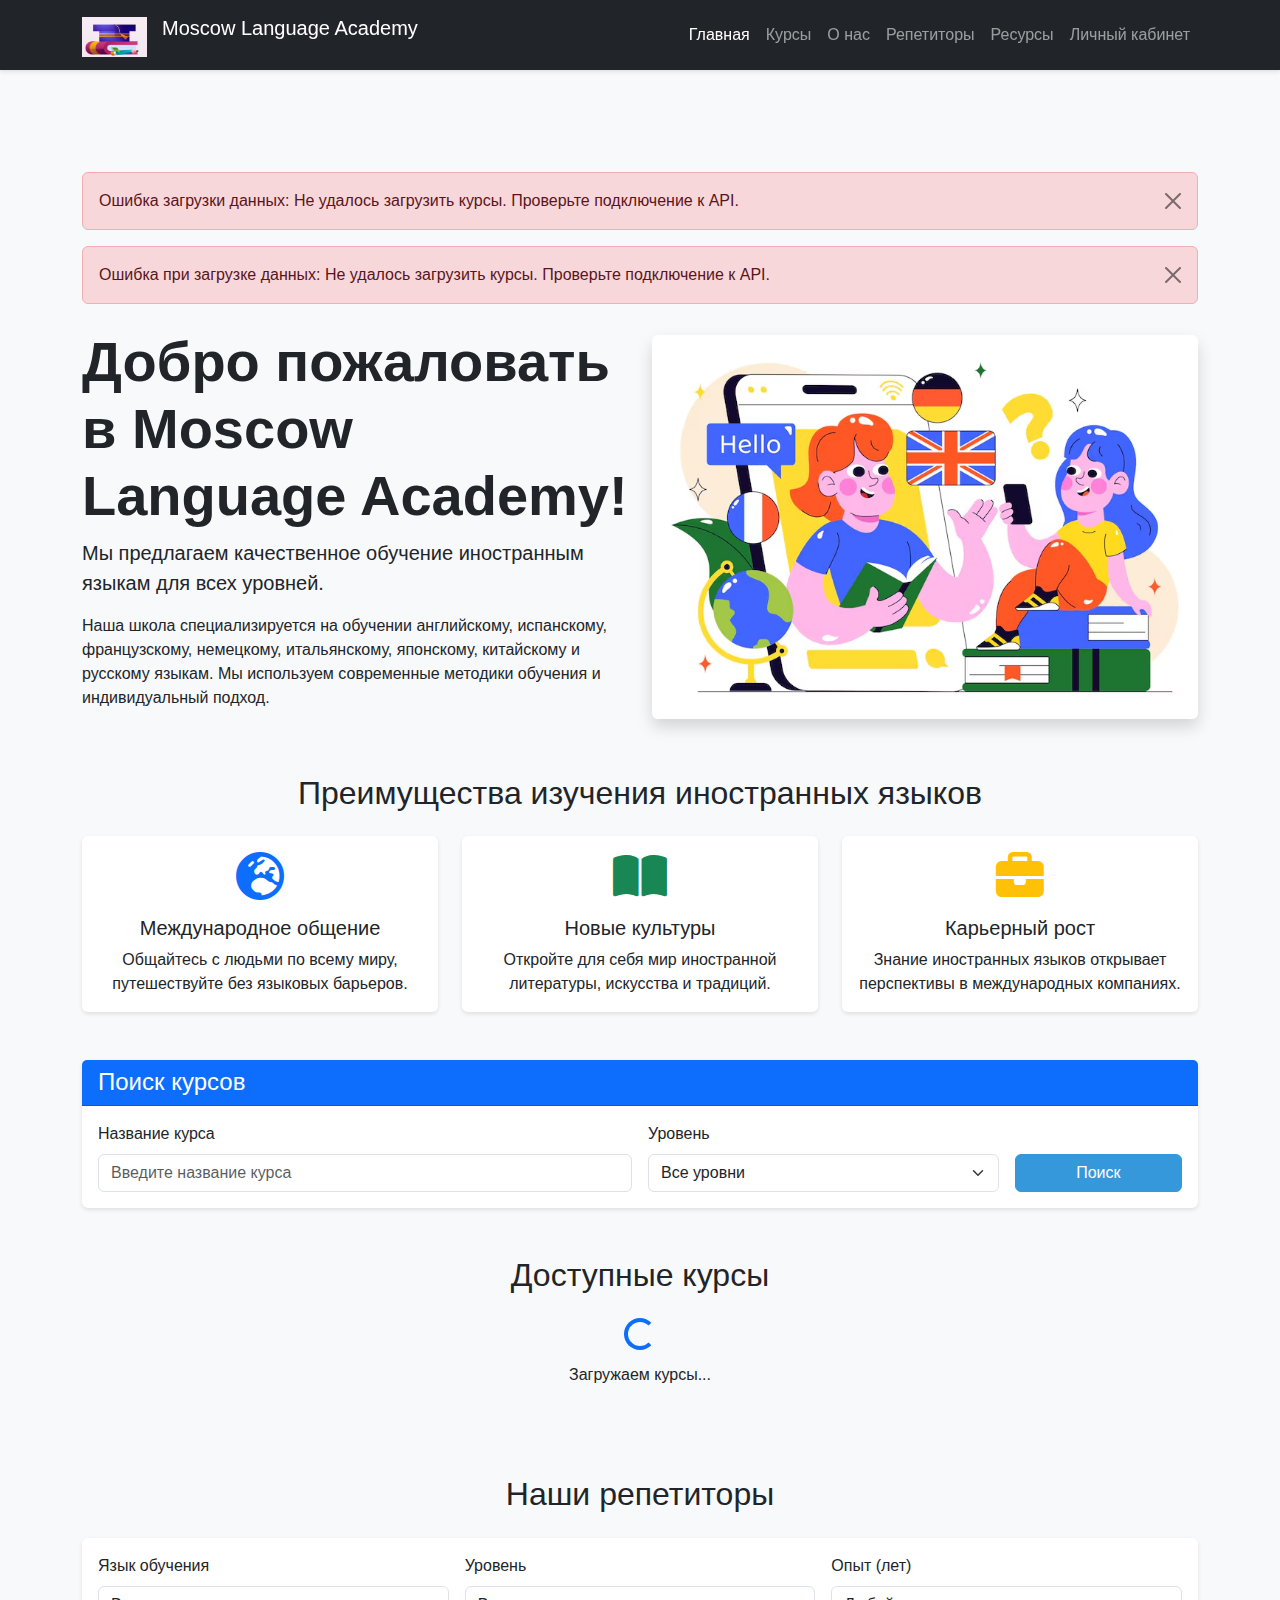
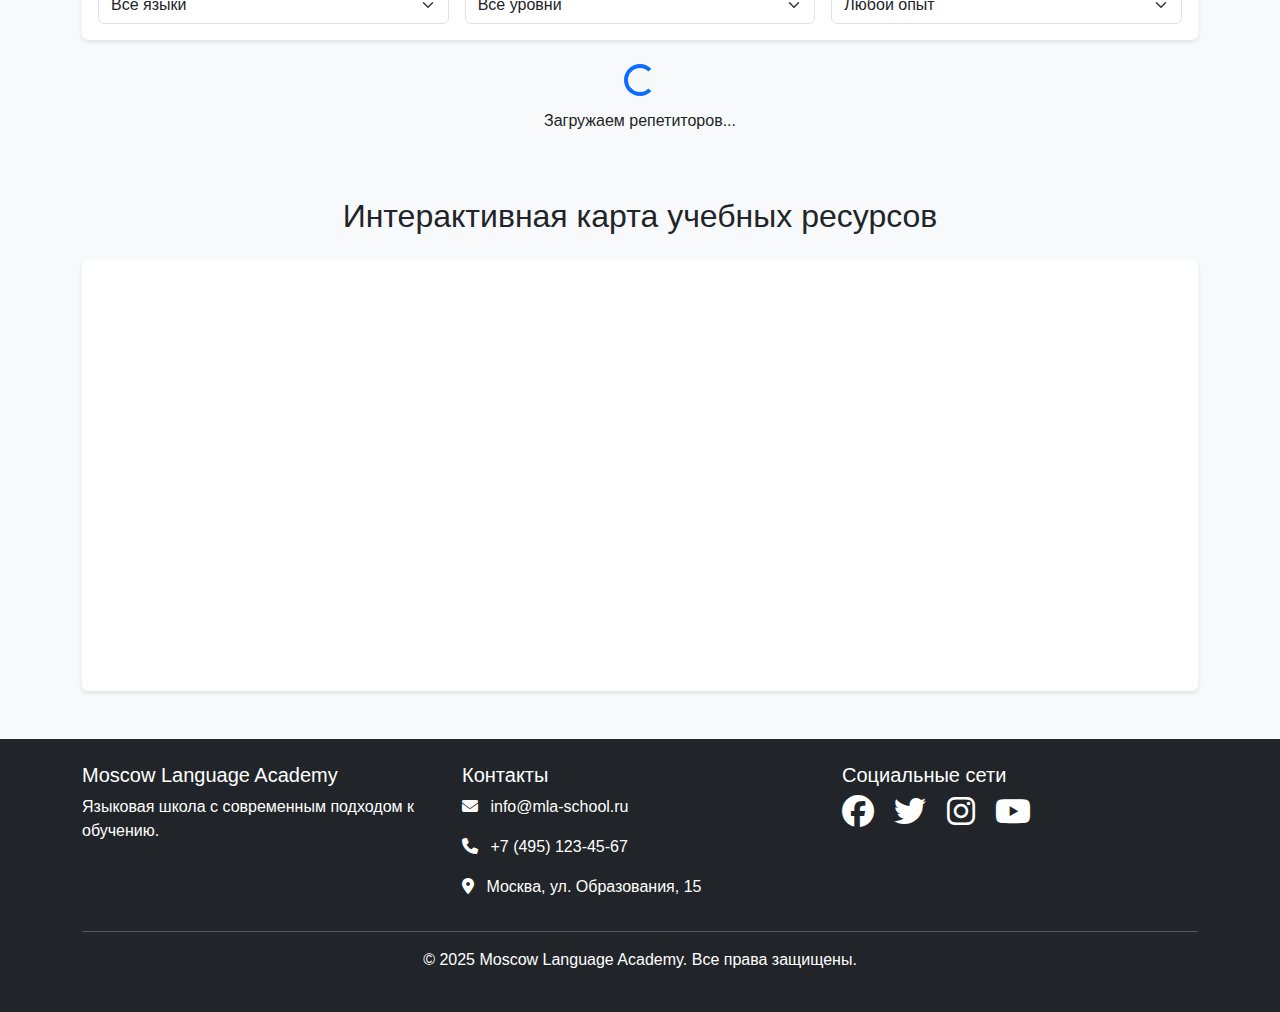
<file: index.html>
<!DOCTYPE html>
<html lang="ru">
<head>
    <meta charset="UTF-8">
    <meta name="viewport" content="width=device-width, initial-scale=1.0">
    <title>Moscow Language Academy - Языковая школа</title>
    
    <!-- Bootstrap 5.3 -->
    <link href="https://cdn.jsdelivr.net/npm/bootstrap@5.3.0-alpha1/dist/css/bootstrap.min.css" rel="stylesheet">
    
    <!-- Custom CSS -->
    <link rel="stylesheet" href="css/styles.css">
    
    <!-- Font Awesome -->
    <link rel="stylesheet" href="https://cdnjs.cloudflare.com/ajax/libs/font-awesome/6.4.0/css/all.min.css">
    
    <style>
        .price-breakdown {
            background-color: #f8f9fa;
            border-radius: 5px;
            padding: 10px;
            margin-top: 10px;
            font-size: 0.9rem;
        }
        .weekend-notification {
            display: none;
            background-color: #fff3cd;
            border: 1px solid #ffeaa7;
            border-radius: 5px;
            padding: 10px;
            margin-top: 10px;
        }
    </style>
</head>
<body>
    <!-- Шапка сайта -->
    <nav class="navbar navbar-expand-lg navbar-dark bg-dark fixed-top">
        <div class="container">
            <a class="navbar-brand" href="#">
                <img src="images/logo.png" alt="Moscow Language Academy" height="40" class="d-inline-block align-text-top">
                Moscow Language Academy
            </a>
            <button class="navbar-toggler" type="button" data-bs-toggle="collapse" data-bs-target="#navbarNav">
                <span class="navbar-toggler-icon"></span>
            </button>
            <div class="collapse navbar-collapse" id="navbarNav">
                <ul class="navbar-nav ms-auto">
                    <li class="nav-item">
                        <a class="nav-link active" href="#home">Главная</a>
                    </li>
                    <li class="nav-item">
                        <a class="nav-link" href="#courses">Курсы</a>
                    </li>
                    <li class="nav-item">
                        <a class="nav-link" href="#about">О нас</a>
                    </li>
                    <li class="nav-item">
                        <a class="nav-link" href="#tutors">Репетиторы</a>
                    </li>
                    <li class="nav-item">
                        <a class="nav-link" href="#resources">Ресурсы</a>
                    </li>
                    <li class="nav-item">
                        <a class="nav-link" href="account.html">Личный кабинет</a>
                    </li>
                </ul>
            </div>
        </div>
    </nav>

    <!-- Область уведомлений -->
    <div id="notification-area" class="container mt-5 pt-5"></div>

    <!-- Основной контент -->
    <main class="container mt-4">
        <!-- Блок описания школы -->
        <section id="about" class="mb-5">
            <div class="row align-items-center">
                <div class="col-md-6">
                    <h1 class="display-4 fw-bold">Добро пожаловать в Moscow Language Academy!</h1>
                    <p class="lead">Мы предлагаем качественное обучение иностранным языкам для всех уровней.</p>
                    <p>Наша школа специализируется на обучении английскому, испанскому, французскому, немецкому, итальянскому, японскому, китайскому и русскому языкам. Мы используем современные методики обучения и индивидуальный подход.</p>
                </div>
                <div class="col-md-6">
                    <img src="images/2.png" 
                         alt="Moscow Language Academy - Изучение иностранных языков" 
                         class="img-fluid rounded shadow">
                </div>
            </div>
        </section>

        <!-- Преимущества изучения языков -->
        <section id="advantages" class="mb-5">
            <h2 class="text-center mb-4">Преимущества изучения иностранных языков</h2>
            <div class="row g-4">
                <div class="col-md-4">
                    <div class="card h-100 text-center">
                        <div class="card-body">
                            <i class="fas fa-globe-europe fa-3x text-primary mb-3"></i>
                            <h5 class="card-title">Международное общение</h5>
                            <p class="card-text">Общайтесь с людьми по всему миру, путешествуйте без языковых барьеров.</p>
                        </div>
                    </div>
                </div>
                <div class="col-md-4">
                    <div class="card h-100 text-center">
                        <div class="card-body">
                            <i class="fas fa-book-open fa-3x text-success mb-3"></i>
                            <h5 class="card-title">Новые культуры</h5>
                            <p class="card-text">Откройте для себя мир иностранной литературы, искусства и традиций.</p>
                        </div>
                    </div>
                </div>
                <div class="col-md-4">
                    <div class="card h-100 text-center">
                        <div class="card-body">
                            <i class="fas fa-briefcase fa-3x text-warning mb-3"></i>
                            <h5 class="card-title">Карьерный рост</h5>
                            <p class="card-text">Знание иностранных языков открывает перспективы в международных компаниях.</p>
                        </div>
                    </div>
                </div>
            </div>
        </section>

        <!-- Форма поиска курсов -->
        <section id="course-search" class="mb-5">
            <div class="card">
                <div class="card-header bg-primary text-white">
                    <h4 class="mb-0">Поиск курсов</h4>
                </div>
                <div class="card-body">
                    <div class="row g-3">
                        <div class="col-md-6">
                            <label for="searchName" class="form-label">Название курса</label>
                            <input type="text" class="form-control" id="searchName" placeholder="Введите название курса">
                        </div>
                        <div class="col-md-4">
                            <label for="searchLevel" class="form-label">Уровень</label>
                            <select class="form-select" id="searchLevel">
                                <option value="">Все уровни</option>
                                <option value="Beginner">Начальный</option>
                                <option value="Intermediate">Средний</option>
                                <option value="Advanced">Продвинутый</option>
                            </select>
                        </div>
                        <div class="col-md-2 d-flex align-items-end">
                            <button class="btn btn-primary w-100" id="searchButton">Поиск</button>
                        </div>
                    </div>
                </div>
            </div>
        </section>

        <!-- Список курсов -->
        <section id="courses" class="mb-5">
            <h2 class="text-center mb-4">Доступные курсы</h2>
            <div id="courses-container" class="row g-4">
                <!-- Курсы будут загружены динамически -->
                <div class="col-12 text-center">
                    <div class="spinner-border text-primary" role="status">
                        <span class="visually-hidden">Загрузка...</span>
                    </div>
                    <p class="mt-2">Загружаем курсы...</p>
                </div>
            </div>
            
            <!-- Пагинация -->
            <nav aria-label="Навигация по курсам">
                <ul class="pagination justify-content-center mt-4" id="courses-pagination">
                    <!-- Пагинация будет сгенерирована динамически -->
                </ul>
            </nav>
        </section>

        <!-- Список репетиторов -->
        <section id="tutors" class="mb-5">
            <h2 class="text-center mb-4">Наши репетиторы</h2>
            
            <!-- Форма поиска репетиторов -->
            <div class="card mb-4">
                <div class="card-body">
                    <div class="row g-3">
                        <div class="col-md-4">
                            <label class="form-label">Язык обучения</label>
                            <select class="form-select" id="tutor-language">
                                <option value="">Все языки</option>
                            </select>
                        </div>
                        <div class="col-md-4">
                            <label class="form-label">Уровень</label>
                            <select class="form-select" id="tutor-level">
                                <option value="">Все уровни</option>
                                <option value="Beginner">Начальный</option>
                                <option value="Intermediate">Средний</option>
                                <option value="Advanced">Продвинутый</option>
                            </select>
                        </div>
                        <div class="col-md-4">
                            <label class="form-label">Опыт (лет)</label>
                            <select class="form-select" id="tutor-experience">
                                <option value="">Любой опыт</option>
                                <option value="1-3">1-3 года</option>
                                <option value="4-7">4-7 лет</option>
                                <option value="8+">8+ лет</option>
                            </select>
                        </div>
                    </div>
                </div>
            </div>
            
            <div id="tutors-container" class="row g-4">
                <!-- Репетиторы будут загружены динамически -->
                <div class="col-12 text-center">
                    <div class="spinner-border text-primary" role="status">
                        <span class="visually-hidden">Загрузка...</span>
                    </div>
                    <p class="mt-2">Загружаем репетиторов...</p>
                </div>
            </div>
        </section>

        <!-- Карта ресурсов (бонусное задание) -->
        <section id="resources" class="mb-5">
            <h2 class="text-center mb-4">Интерактивная карта учебных ресурсов</h2>
            <div class="card">
                <div class="card-body">
                    <div id="map" style="height: 400px; width: 100%;"></div>
                </div>
            </div>
        </section>
    </main>

    <!-- Футер -->
    <footer class="bg-dark text-white py-4">
        <div class="container">
            <div class="row">
                <div class="col-md-4">
                    <h5>Moscow Language Academy</h5>
                    <p>Языковая школа с современным подходом к обучению.</p>
                </div>
                <div class="col-md-4">
                    <h5>Контакты</h5>
                    <p><i class="fas fa-envelope me-2"></i> info@mla-school.ru</p>
                    <p><i class="fas fa-phone me-2"></i> +7 (495) 123-45-67</p>
                    <p><i class="fas fa-map-marker-alt me-2"></i> Москва, ул. Образования, 15</p>
                </div>
                <div class="col-md-4">
                    <h5>Социальные сети</h5>
                    <div class="social-links">
                        <a href="#" class="text-white me-3"><i class="fab fa-facebook fa-2x"></i></a>
                        <a href="#" class="text-white me-3"><i class="fab fa-twitter fa-2x"></i></a>
                        <a href="#" class="text-white me-3"><i class="fab fa-instagram fa-2x"></i></a>
                        <a href="#" class="text-white"><i class="fab fa-youtube fa-2x"></i></a>
                    </div>
                </div>
            </div>
            <hr class="bg-light">
            <div class="text-center">
                <p>&copy; 2025 Moscow Language Academy. Все права защищены.</p>
            </div>
        </div>
    </footer>

    <!-- Модальное окно оформления заявки -->
    <div class="modal fade" id="orderModal" tabindex="-1">
        <div class="modal-dialog modal-lg">
            <div class="modal-content">
                <div class="modal-header">
                    <h5 class="modal-title">Оформление заявки</h5>
                    <button type="button" class="btn-close" data-bs-dismiss="modal"></button>
                </div>
                <div class="modal-body">
                    <form id="orderForm">
                        <div class="row g-3">
                            <div class="col-md-6">
                                <label class="form-label">Тип заявки</label>
                                <select class="form-select" id="orderType" required>
                                    <option value="">Выберите тип</option>
                                    <option value="course">Курс</option>
                                    <option value="tutor">Репетитор</option>
                                </select>
                            </div>
                            <div class="col-md-6">
                                <label class="form-label">Выбранный курс/репетитор</label>
                                <input type="text" class="form-control" id="selectedItem" readonly>
                            </div>
                            <div class="col-md-6">
                                <label class="form-label">Дата начала</label>
                                <input type="date" class="form-control" id="startDate" required>
                                <div id="weekend-notification" class="weekend-notification mt-2">
                                    <i class="fas fa-exclamation-triangle text-warning me-2"></i>
                                    <span>Выбрана дата на выходной день. Применяется надбавка +50%</span>
                                </div>
                            </div>
                            <div class="col-md-6">
                                <label class="form-label">Время начала</label>
                                <select class="form-select" id="startTime" required>
                                    <option value="">Выберите время</option>
                                </select>
                                <div class="form-text">
                                    <small class="text-muted">
                                        <i class="fas fa-info-circle"></i> 
                                        Доплаты: 
                                        <span class="text-warning">9:00-12:00 (+400 руб)</span>, 
                                        <span class="text-danger">18:00-20:00 (+1000 руб)</span>
                                    </small>
                                </div>
                            </div>
                            <div class="col-md-6">
                                <label class="form-label">Количество студентов</label>
                                <input type="number" class="form-control" id="studentsCount" 
                                       min="1" max="20" value="1" required>
                                <div class="form-text">
                                    <small class="text-muted">
                                        <i class="fas fa-info-circle"></i> 
                                        5+ студентов = скидка 15% при групповой записи
                                    </small>
                                </div>
                            </div>
                            <div class="col-md-6">
                                <label class="form-label">Продолжительность (часов)</label>
                                <input type="number" class="form-control" id="duration" min="1" max="40" value="1" required>
                                <div class="form-text">
                                    <small class="text-muted">
                                        <i class="fas fa-info-circle"></i> 
                                        Для курса - фиксированная, для репетитора - выбирается
                                    </small>
                                </div>
                            </div>
                            
                            <!-- Информация о цене за час -->
                            <div class="col-12">
                                <div class="alert alert-light border">
                                    <div class="row">
                                        <div class="col-md-6">
                                            <strong>Базовая ставка:</strong> 
                                            <span id="basePriceInfo">Не выбрано</span>
                                        </div>
                                        <div class="col-md-6">
                                            <strong>Тип:</strong> 
                                            <span id="selectedType">Не выбран</span>
                                        </div>
                                    </div>
                                </div>
                            </div>
                            
                            <!-- Дополнительные опции -->
                            <div class="col-12">
                                <h6>Дополнительные опции</h6>
                                <div class="row">
                                    <div class="col-md-6">
                                        <div class="form-check mb-2">
                                            <input class="form-check-input" type="checkbox" id="earlyRegistration">
                                            <label class="form-check-label" for="earlyRegistration">
                                                Ранняя регистрация (скидка 10%)
                                            </label>
                                        </div>
                                        <div class="form-check mb-2">
                                            <input class="form-check-input" type="checkbox" id="groupEnrollment">
                                            <label class="form-check-label" for="groupEnrollment">
                                                Групповая запись (скидка 15%)
                                            </label>
                                        </div>
                                        <div class="form-check mb-2">
                                            <input class="form-check-input" type="checkbox" id="intensiveCourse">
                                            <label class="form-check-label" for="intensiveCourse">
                                                Интенсивный курс (+20%)
                                            </label>
                                        </div>
                                    </div>
                                    <div class="col-md-6">
                                        <div class="form-check mb-2">
                                            <input class="form-check-input" type="checkbox" id="supplementary">
                                            <label class="form-check-label" for="supplementary">
                                                Доп. материалы (+2000 руб/студент)
                                            </label>
                                        </div>
                                        <div class="form-check mb-2">
                                            <input class="form-check-input" type="checkbox" id="personalized">
                                            <label class="form-check-label" for="personalized">
                                                Индивидуальные занятия (+1500 руб/неделя)
                                            </label>
                                        </div>
                                        <div class="form-check mb-2">
                                            <input class="form-check-input" type="checkbox" id="excursions">
                                            <label class="form-check-label" for="excursions">
                                                Культурные экскурсии (+25%)
                                            </label>
                                        </div>
                                    </div>
                                </div>
                                <div class="row mt-2">
                                    <div class="col-md-6">
                                        <div class="form-check mb-2">
                                            <input class="form-check-input" type="checkbox" id="assessment">
                                            <label class="form-check-label" for="assessment">
                                                Оценка уровня (+300 руб)
                                            </label>
                                        </div>
                                    </div>
                                    <div class="col-md-6">
                                        <div class="form-check mb-2">
                                            <input class="form-check-input" type="checkbox" id="interactive">
                                            <label class="form-check-label" for="interactive">
                                                Интерактивная платформа (+50%)
                                            </label>
                                        </div>
                                    </div>
                                </div>
                            </div>
                            
                            <div class="col-12">
                                <div class="alert alert-info">
                                    <h4 class="mb-2">Общая стоимость: <span id="totalPrice" class="fs-3">0</span> руб.</h4>
                                    <div id="priceBreakdown" class="price-breakdown mt-2">
                                        <small>Детализация стоимости появится после выбора всех параметров</small>
                                    </div>
                                </div>
                            </div>
                        </div>
                    </form>
                </div>
                <div class="modal-footer">
                    <button type="button" class="btn btn-secondary" data-bs-dismiss="modal">Отмена</button>
                    <button type="button" class="btn btn-primary" id="submitOrder">Отправить заявку</button>
                </div>
            </div>
        </div>
    </div>

    <!-- Подключение скриптов -->
    <script src="https://cdn.jsdelivr.net/npm/bootstrap@5.3.0-alpha1/dist/js/bootstrap.bundle.min.js"></script>
    
    <!-- Яндекс Карты API -->
    <script src="https://api-maps.yandex.ru/2.1/?apikey=0ebc6ed1-4187-4e03-943b-985fc4647252&lang=ru_RU" 
            type="text/javascript"></script>
    
    <!-- Наши скрипты -->
    <script src="js/api.js"></script>
    <script src="js/main.js"></script>
    <script src="js/map.js"></script>
    
    <script>
    // Дополнительные функции для отладки
    console.log('index.html загружен');
    
    // Глобальные переменные для отладки
    window.debugSelectedCourse = null;
    window.debugSelectedTutor = null;
    
    // Функция для отладки расчета
    window.debugCalculate = function() {
        console.log('=== DEBUG CALCULATE ===');
        console.log('selectedCourse:', window.selectedCourse || window.debugSelectedCourse);
        console.log('selectedTutor:', window.selectedTutor || window.debugSelectedTutor);
        console.log('startDate:', document.getElementById('startDate')?.value);
        console.log('startTime:', document.getElementById('startTime')?.value);
        console.log('studentsCount:', document.getElementById('studentsCount')?.value);
        console.log('duration:', document.getElementById('duration')?.value);
        
        // Принудительно пересчитать
        if (window.calculateTotalPrice) {
            window.calculateTotalPrice();
        }
    };
    </script>
</body>
</html>
</file>
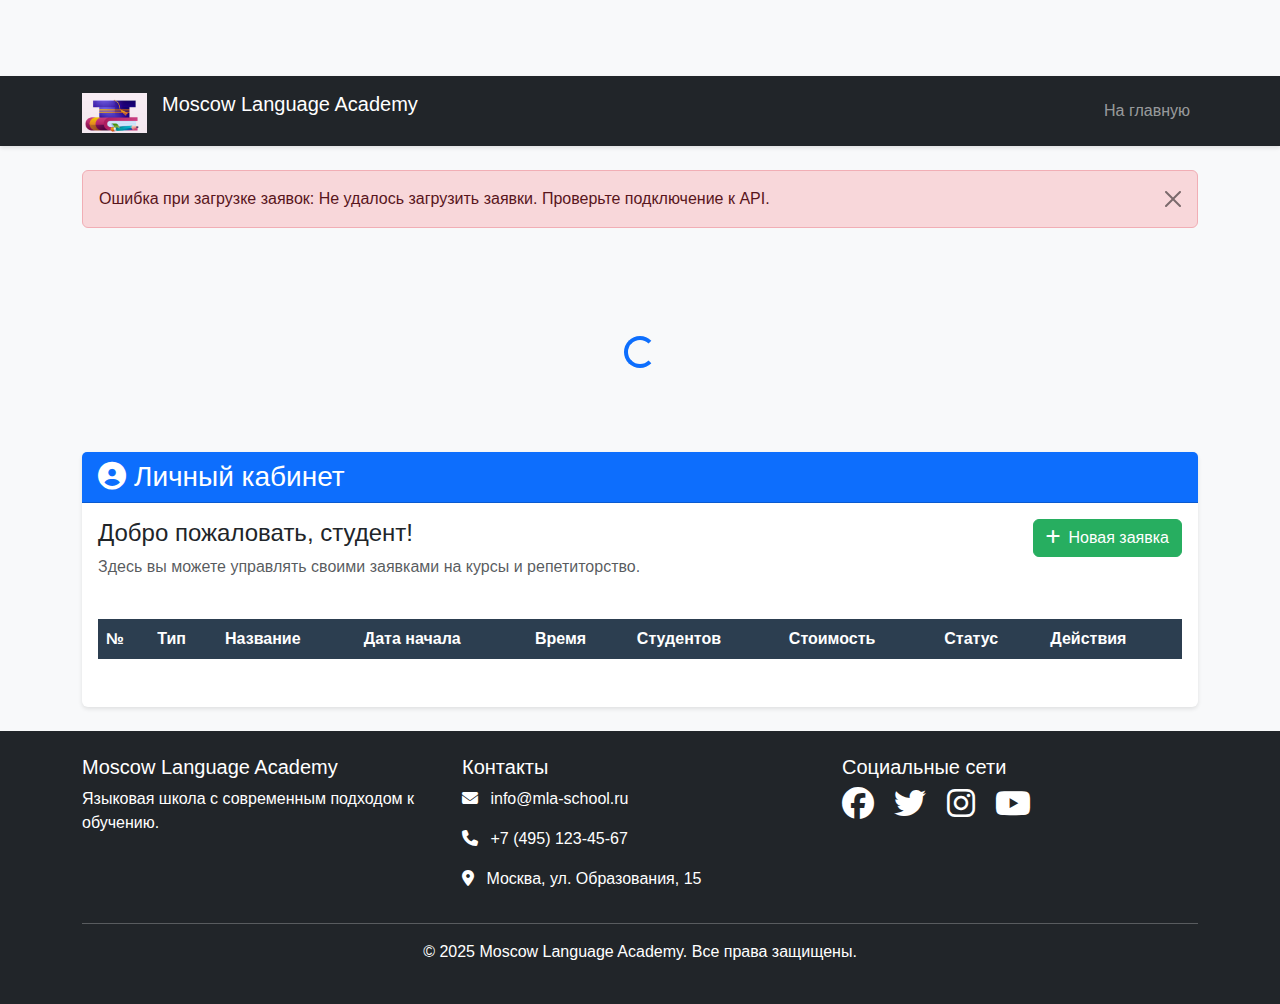
<file: account.html>
<!DOCTYPE html>
<html lang="ru">
<head>
    <meta charset="UTF-8">
    <meta name="viewport" content="width=device-width, initial-scale=1.0">
    <title>Личный кабинет - Moscow Language Academy</title>
    
    <!-- Bootstrap 5.3 -->
    <link href="https://cdn.jsdelivr.net/npm/bootstrap@5.3.0-alpha1/dist/css/bootstrap.min.css" rel="stylesheet">
    
    <!-- Custom CSS -->
    <link rel="stylesheet" href="css/styles.css">
    
    <!-- Font Awesome -->
    <link rel="stylesheet" href="https://cdnjs.cloudflare.com/ajax/libs/font-awesome/6.4.0/css/all.min.css">
</head>
<body>
    <!-- Шапка сайта -->
    <nav class="navbar navbar-expand-lg navbar-dark bg-dark">
        <div class="container">
            <a class="navbar-brand" href="index.html">
                <img src="images/logo.png" alt="Moscow Language Academy" height="40" class="d-inline-block align-text-top">
                Moscow Language Academy
            </a>
            <div class="navbar-nav ms-auto">
                <a class="nav-link" href="index.html">На главную</a>
            </div>
        </div>
    </nav>

    <!-- Область уведомлений -->
    <div id="notification-area" class="container mt-4"></div>

    <!-- Основной контент -->
    <main class="container mt-4">
        <div class="row">
            <div class="col-12">
                <div class="card mb-4">
                    <div class="card-header bg-primary text-white">
                        <h3 class="mb-0"><i class="fas fa-user-circle me-2"></i>Личный кабинет</h3>
                    </div>
                    <div class="card-body">
                        <div class="row mb-4">
                            <div class="col-md-8">
                                <h4>Добро пожаловать, студент!</h4>
                                <p class="text-muted">Здесь вы можете управлять своими заявками на курсы и репетиторство.</p>
                            </div>
                            <div class="col-md-4 text-end">
                                <button class="btn btn-success" data-bs-toggle="modal" data-bs-target="#orderModal">
                                    <i class="fas fa-plus me-2"></i>Новая заявка
                                </button>
                            </div>
                        </div>
                        
                        <!-- Таблица заказов -->
                        <div class="table-responsive">
                            <table class="table table-hover">
                                <thead class="table-dark">
                                    <tr>
                                        <th>№</th>
                                        <th>Тип</th>
                                        <th>Название</th>
                                        <th>Дата начала</th>
                                        <th>Время</th>
                                        <th>Студентов</th>
                                        <th>Стоимость</th>
                                        <th>Статус</th>
                                        <th>Действия</th>
                                    </tr>
                                </thead>
                                <tbody id="orders-table">
                                    <!-- Данные будут загружены динамически -->
                                </tbody>
                            </table>
                        </div>
                        
                        <!-- Пагинация -->
                        <nav aria-label="Навигация по заявкам">
                            <ul class="pagination justify-content-center" id="orders-pagination">
                                <!-- Пагинация будет сгенерирована динамически -->
                            </ul>
                        </nav>
                    </div>
                </div>
            </div>
        </div>
    </main>

     <!-- Футер -->
    <footer class="bg-dark text-white py-4">
        <div class="container">
            <div class="row">
                <div class="col-md-4">
                    <h5>Moscow Language Academy</h5>
                    <p>Языковая школа с современным подходом к обучению.</p>
                </div>
                <div class="col-md-4">
                    <h5>Контакты</h5>
                    <p><i class="fas fa-envelope me-2"></i> info@mla-school.ru</p>
                    <p><i class="fas fa-phone me-2"></i> +7 (495) 123-45-67</p>
                    <p><i class="fas fa-map-marker-alt me-2"></i> Москва, ул. Образования, 15</p>
                </div>
                <div class="col-md-4">
                    <h5>Социальные сети</h5>
                    <div class="social-links">
                        <a href="#" class="text-white me-3"><i class="fab fa-facebook fa-2x"></i></a>
                        <a href="#" class="text-white me-3"><i class="fab fa-twitter fa-2x"></i></a>
                        <a href="#" class="text-white me-3"><i class="fab fa-instagram fa-2x"></i></a>
                        <a href="#" class="text-white"><i class="fab fa-youtube fa-2x"></i></a>
                    </div>
                </div>
            </div>
            <hr class="bg-light">
            <div class="text-center">
                <p>&copy; 2025 Moscow Language Academy. Все права защищены.</p>
            </div>
        </div>
    </footer>

    <!-- Модальное окно деталей заказа -->
    <div class="modal fade" id="detailsModal" tabindex="-1">
        <div class="modal-dialog">
            <div class="modal-content">
                <div class="modal-header">
                    <h5 class="modal-title">Детали заявки</h5>
                    <button type="button" class="btn-close" data-bs-dismiss="modal"></button>
                </div>
                <div class="modal-body" id="order-details">
                    <!-- Детали будут загружены динамически -->
                </div>
                <div class="modal-footer">
                    <button type="button" class="btn btn-secondary" data-bs-dismiss="modal">Закрыть</button>
                </div>
            </div>
        </div>
    </div>

    <!-- Модальное окно подтверждения удаления -->
    <div class="modal fade" id="deleteModal" tabindex="-1">
        <div class="modal-dialog">
            <div class="modal-content">
                <div class="modal-header">
                    <h5 class="modal-title">Подтверждение удаления</h5>
                    <button type="button" class="btn-close" data-bs-dismiss="modal"></button>
                </div>
                <div class="modal-body">
                    <p>Вы уверены, что хотите удалить эту заявку?</p>
                    <p class="text-danger"><small>Это действие нельзя отменить.</small></p>
                </div>
                <div class="modal-footer">
                    <button type="button" class="btn btn-secondary" data-bs-dismiss="modal">Нет</button>
                    <button type="button" class="btn btn-danger" id="confirmDelete">Да, удалить</button>
                </div>
            </div>
        </div>
    </div>

    <!-- Подключение скриптов -->
    <script src="https://cdn.jsdelivr.net/npm/bootstrap@5.3.0-alpha1/dist/js/bootstrap.bundle.min.js"></script>
    
    <!-- Наши скрипты -->
    <script src="js/api.js"></script>
    <script src="js/account.js"></script>
</body>
</html>
</file>
<file: css/styles.css>
/* Основные стили */
:root {
    --primary-color: #2c3e50;
    --secondary-color: #3498db;
    --accent-color: #e74c3c;
    --light-color: #ecf0f1;
    --dark-color: #2c3e50;
}

body {
    font-family: 'Segoe UI', Tahoma, Geneva, Verdana, sans-serif;
    padding-top: 76px; /* Для фиксированной навигации */
    background-color: #f8f9fa;
}

/* Навигация */
.navbar {
    box-shadow: 0 2px 4px rgba(0,0,0,.1);
}

.navbar-brand img {
    margin-right: 10px;
}

/* Карточки */
.card {
    transition: transform 0.3s ease, box-shadow 0.3s ease;
    border: none;
    box-shadow: 0 2px 4px rgba(0,0,0,.1);
}

.card:hover {
    transform: translateY(-5px);
    box-shadow: 0 5px 15px rgba(0,0,0,.2);
}

.card-header {
    font-weight: 600;
}

/* Кнопки */
.btn-primary {
    background-color: var(--secondary-color);
    border-color: var(--secondary-color);
}

.btn-primary:hover {
    background-color: #2980b9;
    border-color: #2980b9;
}

.btn-success {
    background-color: #27ae60;
    border-color: #27ae60;
}

/* Уведомления */
.notification {
    position: fixed;
    top: 80px;
    right: 20px;
    z-index: 9999;
    min-width: 300px;
    animation: slideIn 0.3s ease;
}

@keyframes slideIn {
    from {
        transform: translateX(100%);
        opacity: 0;
    }
    to {
        transform: translateX(0);
        opacity: 1;
    }
}

/* Таблицы */
.table th {
    background-color: var(--dark-color);
    color: white;
    border: none;
}

.table td {
    vertical-align: middle;
}

/* Формы */
.form-control:focus {
    border-color: var(--secondary-color);
    box-shadow: 0 0 0 0.2rem rgba(52, 152, 219, 0.25);
}

.form-check-input:checked {
    background-color: var(--secondary-color);
    border-color: var(--secondary-color);
}

/* Футер */
footer {
    margin-top: auto;
}

.social-links a {
    transition: opacity 0.3s ease;
}

.social-links a:hover {
    opacity: 0.8;
    text-decoration: none;
}

/* Пагинация */
.pagination .page-item.active .page-link {
    background-color: var(--secondary-color);
    border-color: var(--secondary-color);
}

/* Карта */
#map {
    border-radius: 8px;
    overflow: hidden;
}

/* Адаптивность */
@media (max-width: 768px) {
    body {
        padding-top: 56px;
    }
    
    .display-4 {
        font-size: 2rem;
    }
    
    .card-body {
        padding: 1rem;
    }
}

/* Утилиты */
.cursor-pointer {
    cursor: pointer;
}

.text-ellipsis {
    white-space: nowrap;
    overflow: hidden;
    text-overflow: ellipsis;
}

/* Анимации */
.fade-in {
    animation: fadeIn 0.5s ease;
}

@keyframes fadeIn {
    from {
        opacity: 0;
        transform: translateY(20px);
    }
    to {
        opacity: 1;
        transform: translateY(0);
    }
}

/* Иконки */
.icon-large {
    font-size: 5rem;
    margin-bottom: 1rem;
}

/* Ховер эффекты */
.hover-shadow {
    transition: box-shadow 0.3s ease;
}

.hover-shadow:hover {
    box-shadow: 0 0.5rem 1rem rgba(0, 0, 0, 0.15) !important;
}

/* Спиннер загрузки */
.spinner-container {
    display: flex;
    justify-content: center;
    align-items: center;
    min-height: 200px;
}

/* Кастомные классы Bootstrap */
.bg-gradient {
    background: linear-gradient(135deg, var(--primary-color) 0%, var(--secondary-color) 100%);
}

.text-gradient {
    background: linear-gradient(135deg, var(--secondary-color) 0%, var(--accent-color) 100%);
    -webkit-background-clip: text;
    -webkit-text-fill-color: transparent;
    background-clip: text;
}
</file>
